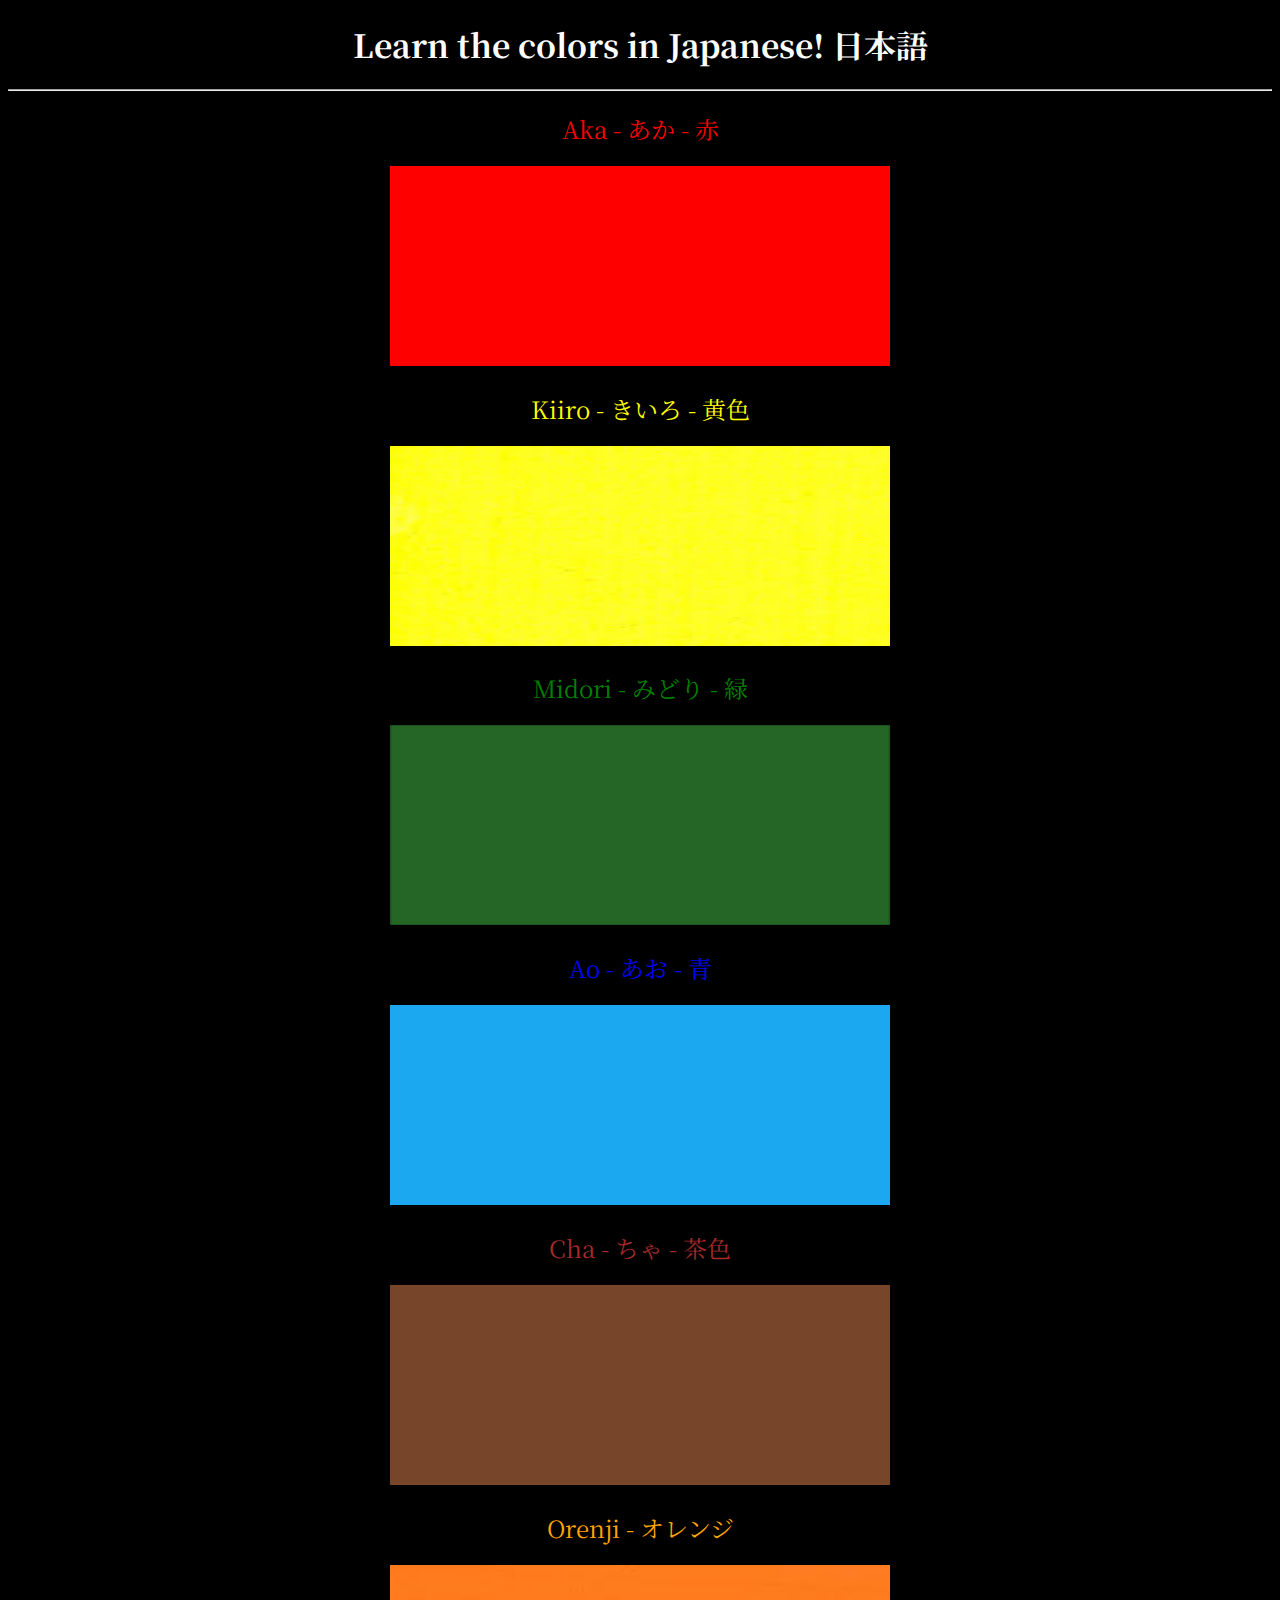
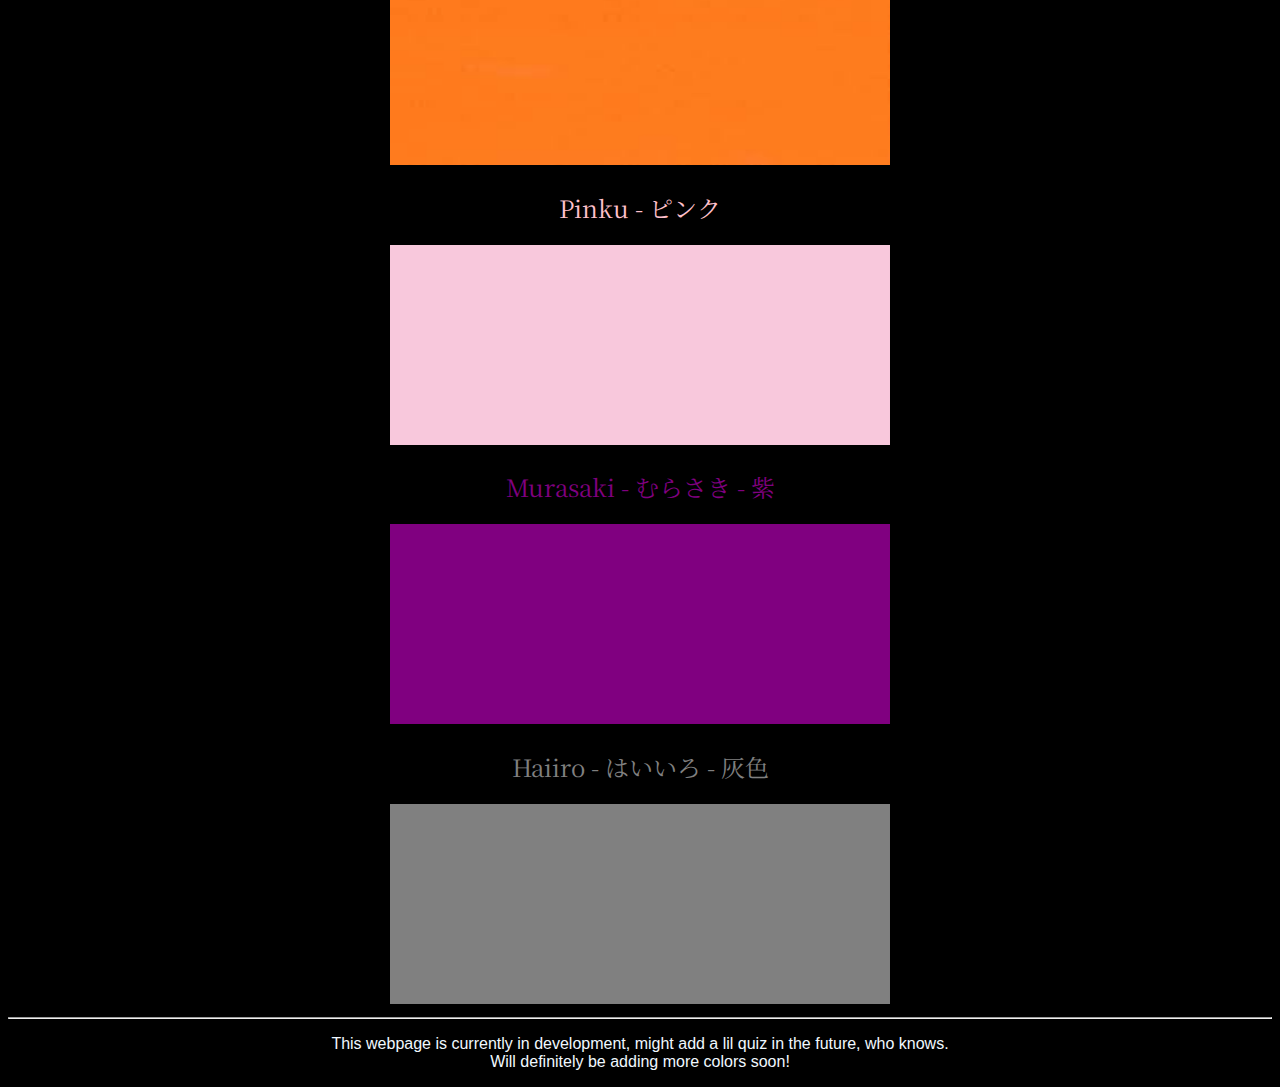
<file: index.html>
<!DOCTYPE html>
<html lang="en">
<head>
    <meta charset="UTF-8">
    <meta name="viewport" content="width=device-width, initial-scale=1.0">
    <title>Japanese Color CSS Project</title>
    <link rel="stylesheet" href="./style.css"/>
    <link rel="preconnect" href="https://fonts.googleapis.com">
    <link rel="preconnect" href="https://fonts.gstatic.com" crossorigin>
    <link href="https://fonts.googleapis.com/css2?family=Noto+Serif+JP&display=swap" rel="stylesheet">
</head>
<body>
    <h1>Learn the colors in Japanese! 日本語</h1>
    <hr />
    <h2 class="color-title" id="red">Aka - あか - 赤</h2>
    <a href="./red.html"><img src="./assets/images/red.png" alt="red" /> </a>

    <h2 class="color-title" id="yellow">Kiiro - きいろ - 黄色</h2>
    <a href="./yellow.html"><img src="./assets/images/yellow.png" alt="yellow" /> </a>

    <h2 class="color-title" id="green">Midori - みどり - 緑</h2>
    <a href="./green.html"><img src="./assets/images/green.png" alt="green" /> </a>

    <h2 class="color-title" id="blue">Ao - あお - 青</h2>
    <a href="./blue.html"><img src="./assets/images/blue.png" alt="blue" /></a>

    <h2 class="color-title" id="brown">Cha - ちゃ - 茶色</h2>
    <a href="./brown.html"><img src="./assets/images/brown.png" alt="brown" /></a>

    <h2 class="color-title" id="orange">Orenji - オレンジ</h2>
    <a href="./orange.html"><img src="./assets/images/orange.png" alt="orange" /></a>

    <h2 class="color-title" id="pink">Pinku - ピンク</h2>
    <a href="./pink.html"><img src="./assets/images/pink.png" alt="pink" /></a>

    <h2 class="color-title" id="purple">Murasaki - むらさき - 紫</h2>
    <a href="./purple.html"><img src="./assets/images/purple.png" alt="purple" /></a>

    <h2 class="color-title" id="gray">Haiiro - はいいろ - 灰色</h2>
    <a href="./gray.html"><img src="./assets/images/gray.png" alt="gray" /></a>

</body>
<hr />
<footer>
    <p class="footer-text">This webpage is currently in development, might add a lil quiz in the future, who knows.<br>
    Will definitely be adding more colors soon!</p>
</footer>
</html>
</file>
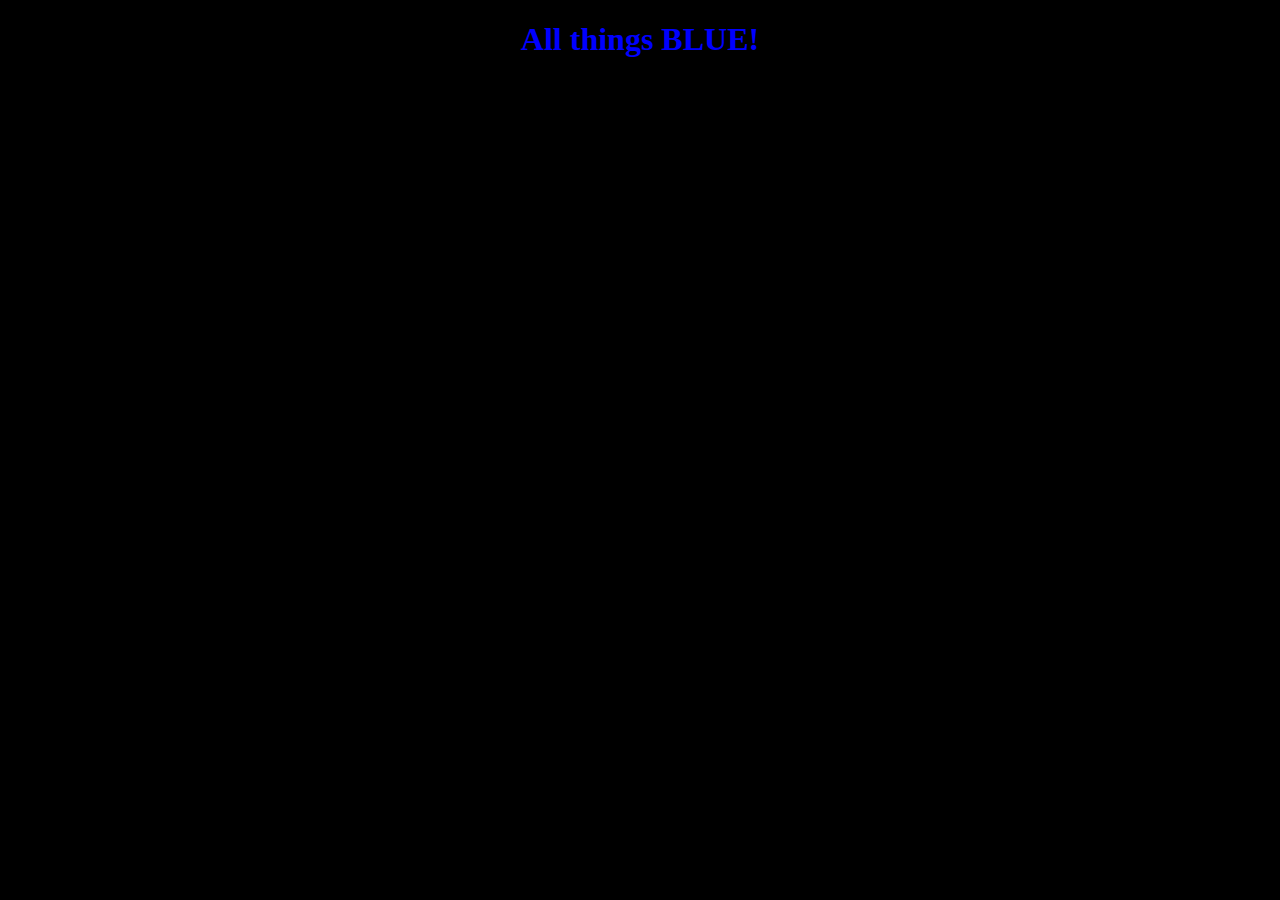
<file: blue.html>
<!DOCTYPE html>
<html lang="en">
<head>
    <meta charset="UTF-8">
    <meta name="viewport" content="width=device-width, initial-scale=1.0">
    <title>Blue Page</title>
    <link rel="stylesheet" href="./style.css"/>
</head>
<body>
    <h1 id="blue">All things BLUE!</h1>
</body>
</html>
</file>
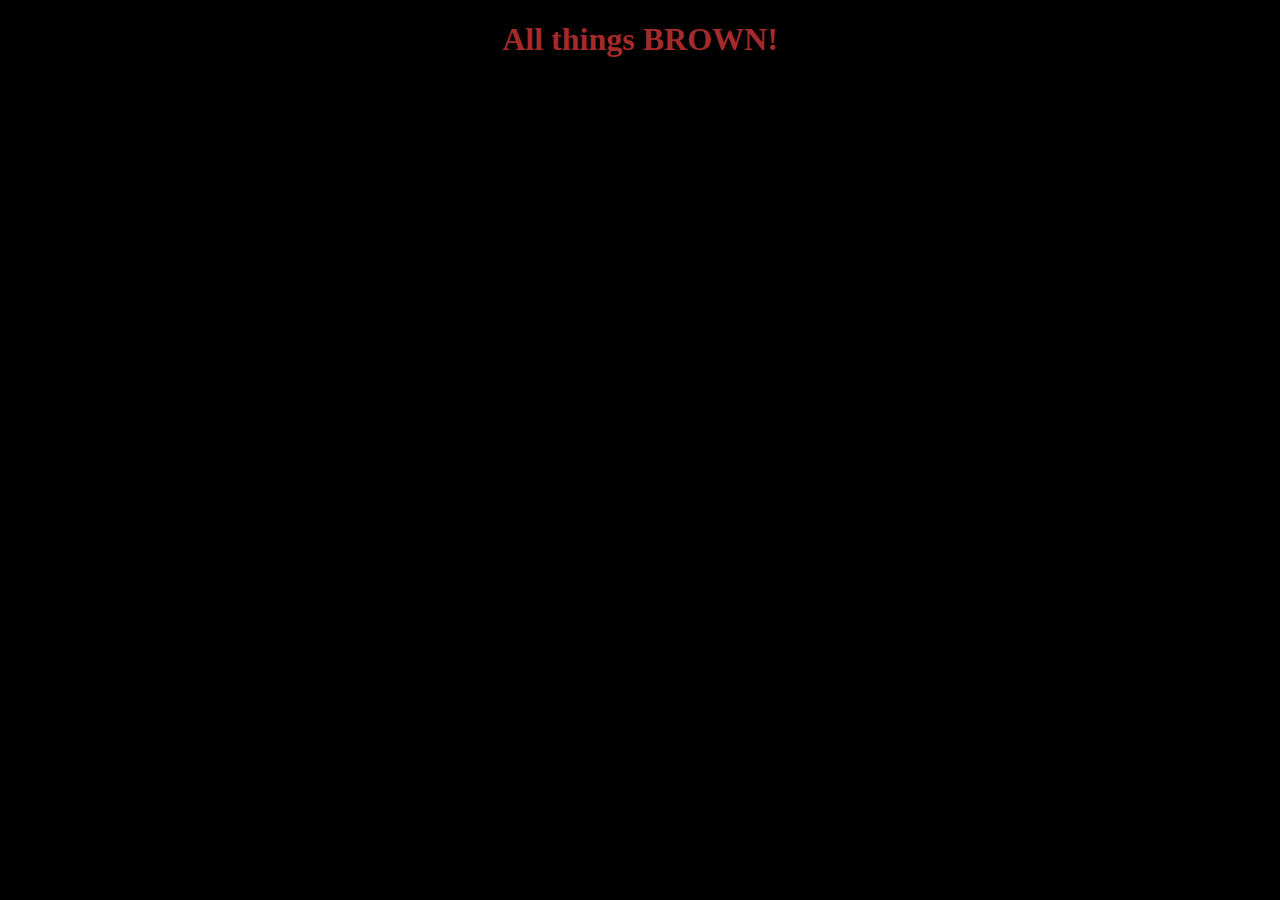
<file: brown.html>
<!DOCTYPE html>
<html lang="en">
<head>
    <meta charset="UTF-8">
    <meta name="viewport" content="width=device-width, initial-scale=1.0">
    <title>Brown Page</title>
    <link rel="stylesheet" href="./style.css"/>
</head>
<body>
    <h1 id="brown">All things BROWN!</h1>
</body>
</html>
</file>
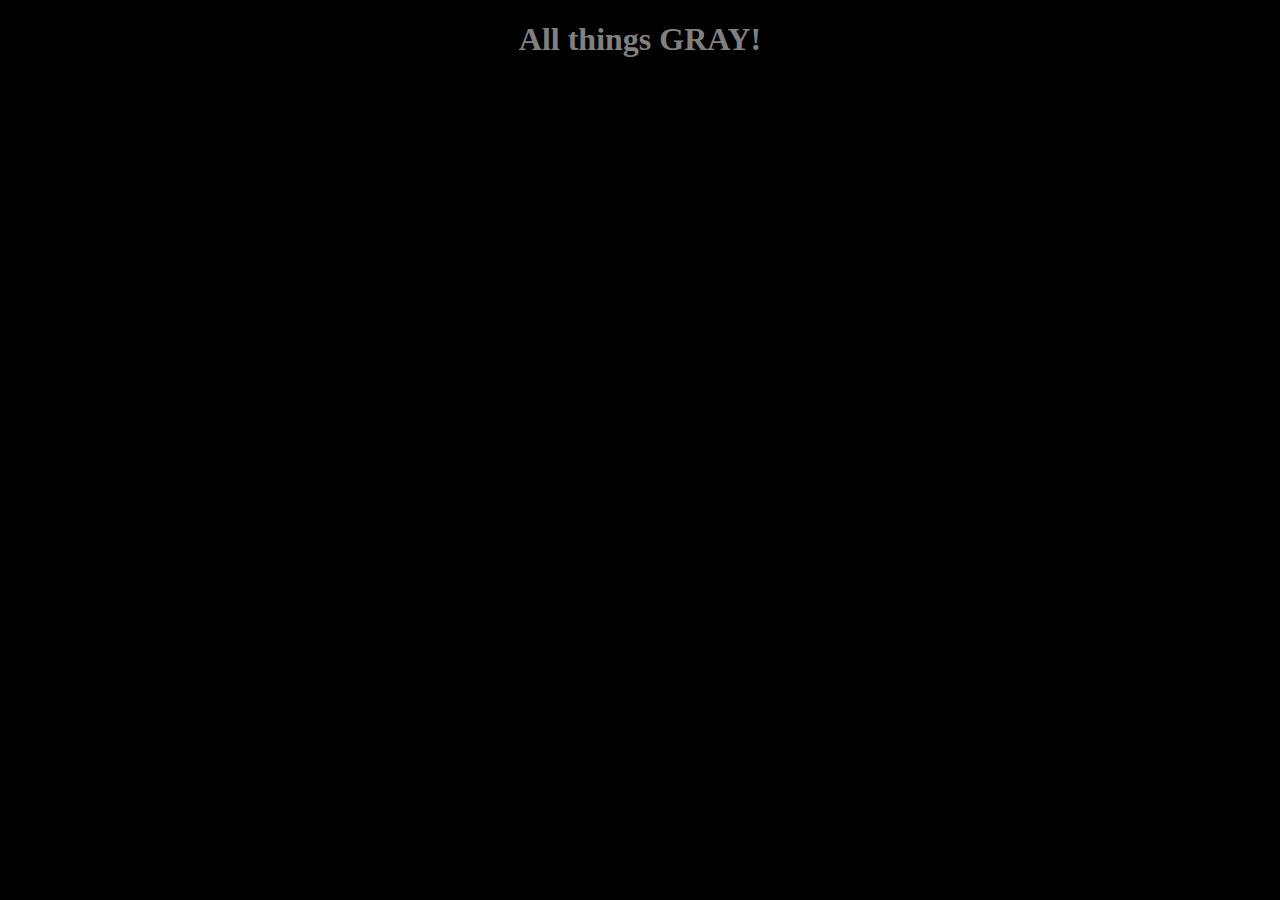
<file: gray.html>
<!DOCTYPE html>
<html lang="en">
<head>
    <meta charset="UTF-8">
    <meta name="viewport" content="width=device-width, initial-scale=1.0">
    <title>Gray Page</title>
    <link rel="stylesheet" href="./style.css"/>
</head>
<body>
    <h1 id="gray">All things GRAY!</h1>
</body>
</html>
</file>
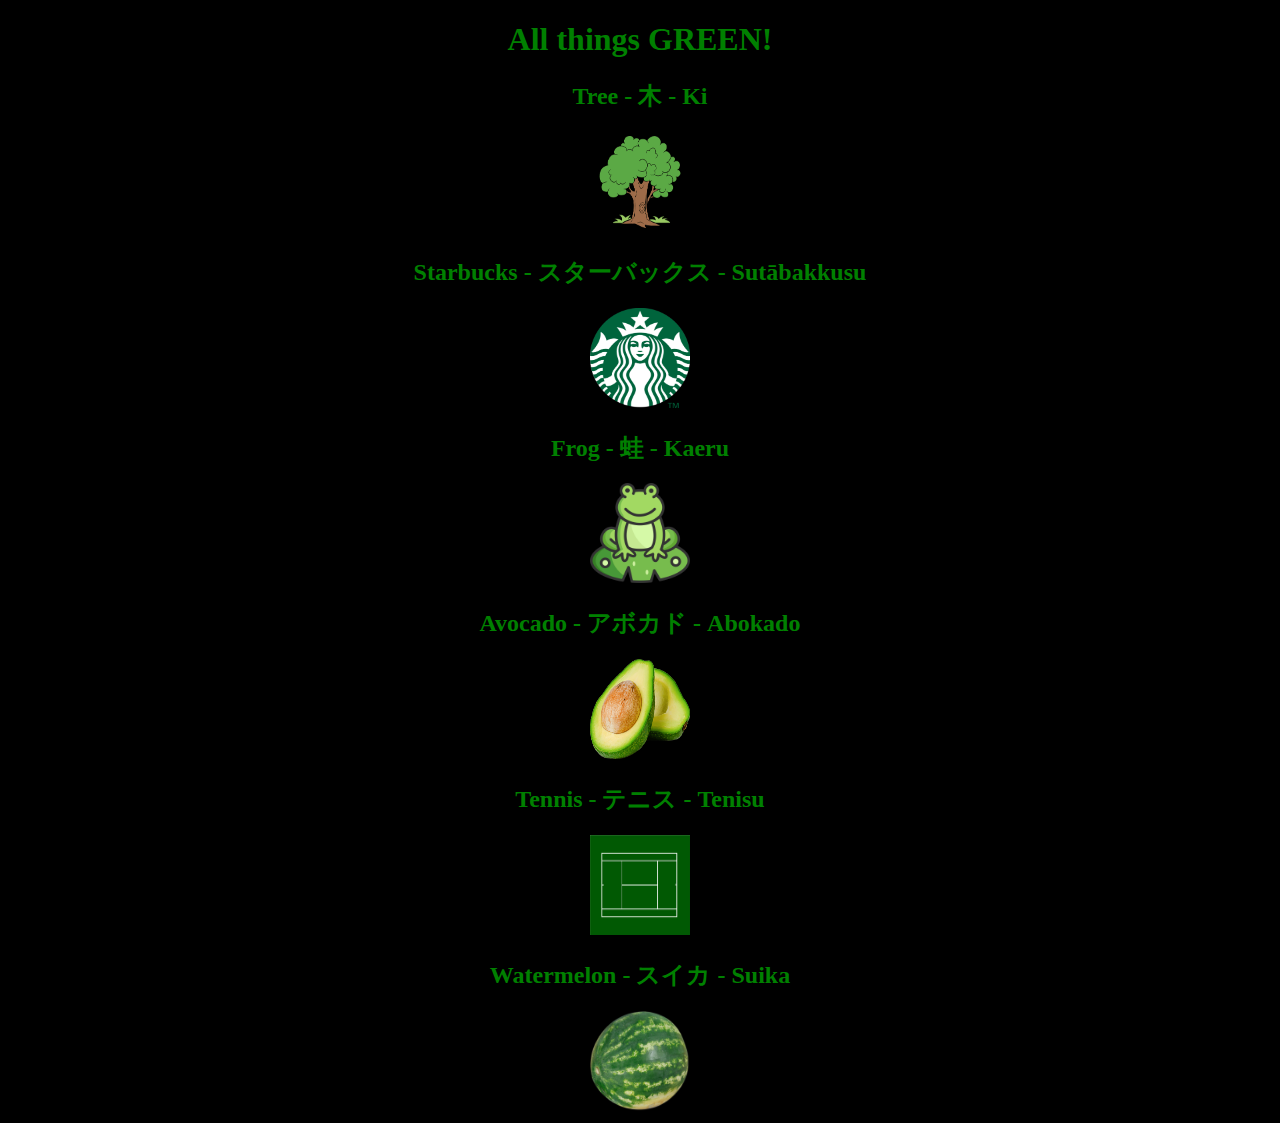
<file: green.html>
<!DOCTYPE html>
<html lang="en">
<head>
    <meta charset="UTF-8">
    <meta name="viewport" content="width=device-width, initial-scale=1.0">
    <title>Green Page</title>
    <link rel="stylesheet" href="./style.css"/>
</head>
<body>
    <h1 id="green">All things GREEN!</h1>

    <h2 id="green">Tree - 木 - Ki</h2>
    <img class="itempictures" src="./assets/images/tree.png" alt="tree"/>
    
    <h2 id="green">Starbucks - スターバックス - Sutābakkusu</h2>
    <img class="itempictures" src="./assets/images/startbucks.png" alt="Starbucks"/>

    <h2 id="green">Frog - 蛙 - Kaeru</h2>
    <img class="itempictures" src="./assets/images/frog.png" alt="frog"/>

    <h2 id="green">Avocado - アボカド - Abokado</h2>
    <img class="itempictures" src="./assets/images/avocado.png" alt="avocado"/>

    <h2 id="green">Tennis - テニス - Tenisu</h2>
    <img class="itempictures" src="./assets/images/tennis.jpg" alt="tennis"/>

    <h2 id="green">Watermelon - スイカ - Suika</h2>
    <img class="itempictures" src="./assets/images/watermelon.png" alt="watermelon"/>
</body>
</html>
</file>
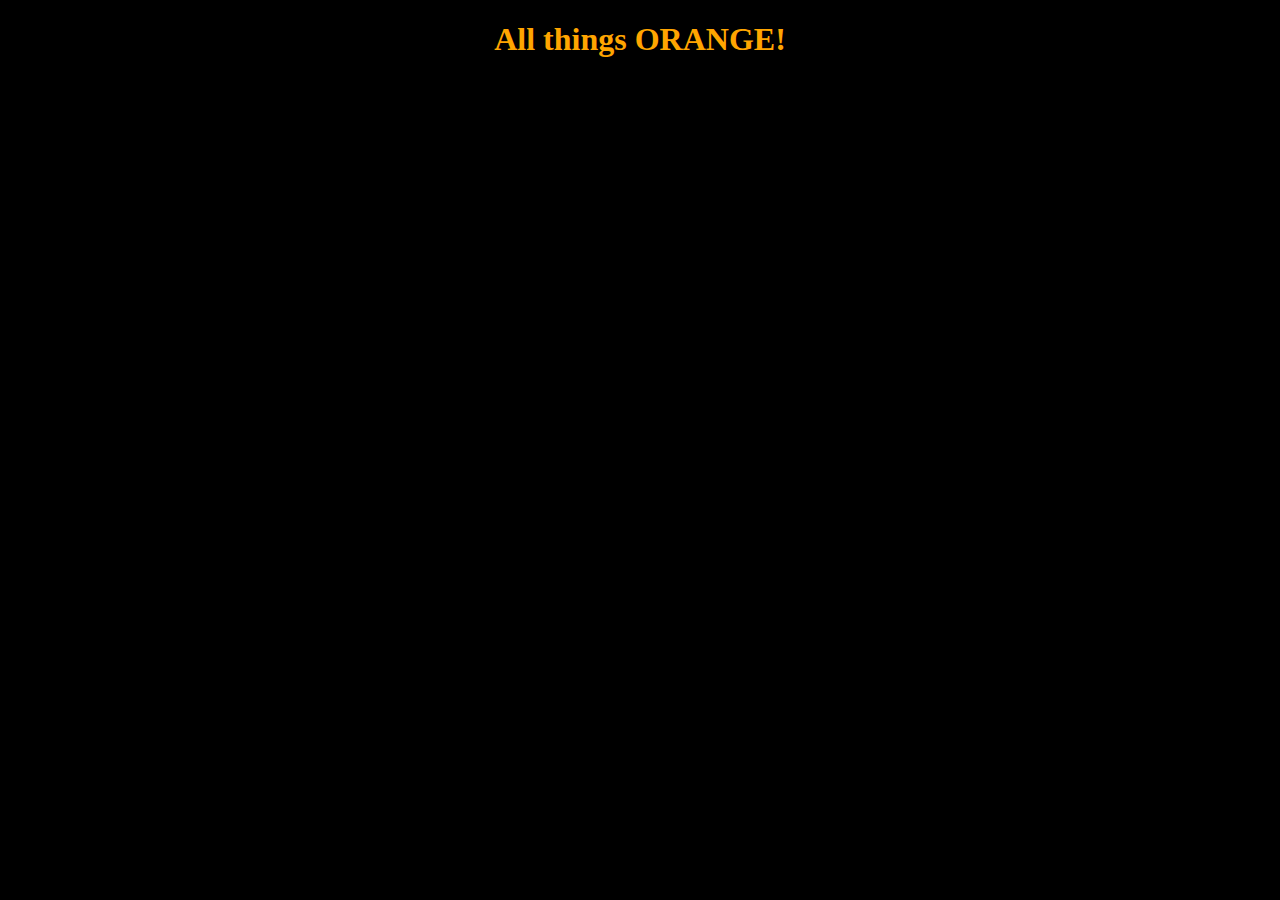
<file: orange.html>
<!DOCTYPE html>
<html lang="en">
<head>
    <meta charset="UTF-8">
    <meta name="viewport" content="width=device-width, initial-scale=1.0">
    <title>Orange Page</title>
    <link rel="stylesheet" href="./style.css"/>
</head>
<body>
    <h1 id="orange">All things ORANGE!</h1>
</body>
</html>
</file>
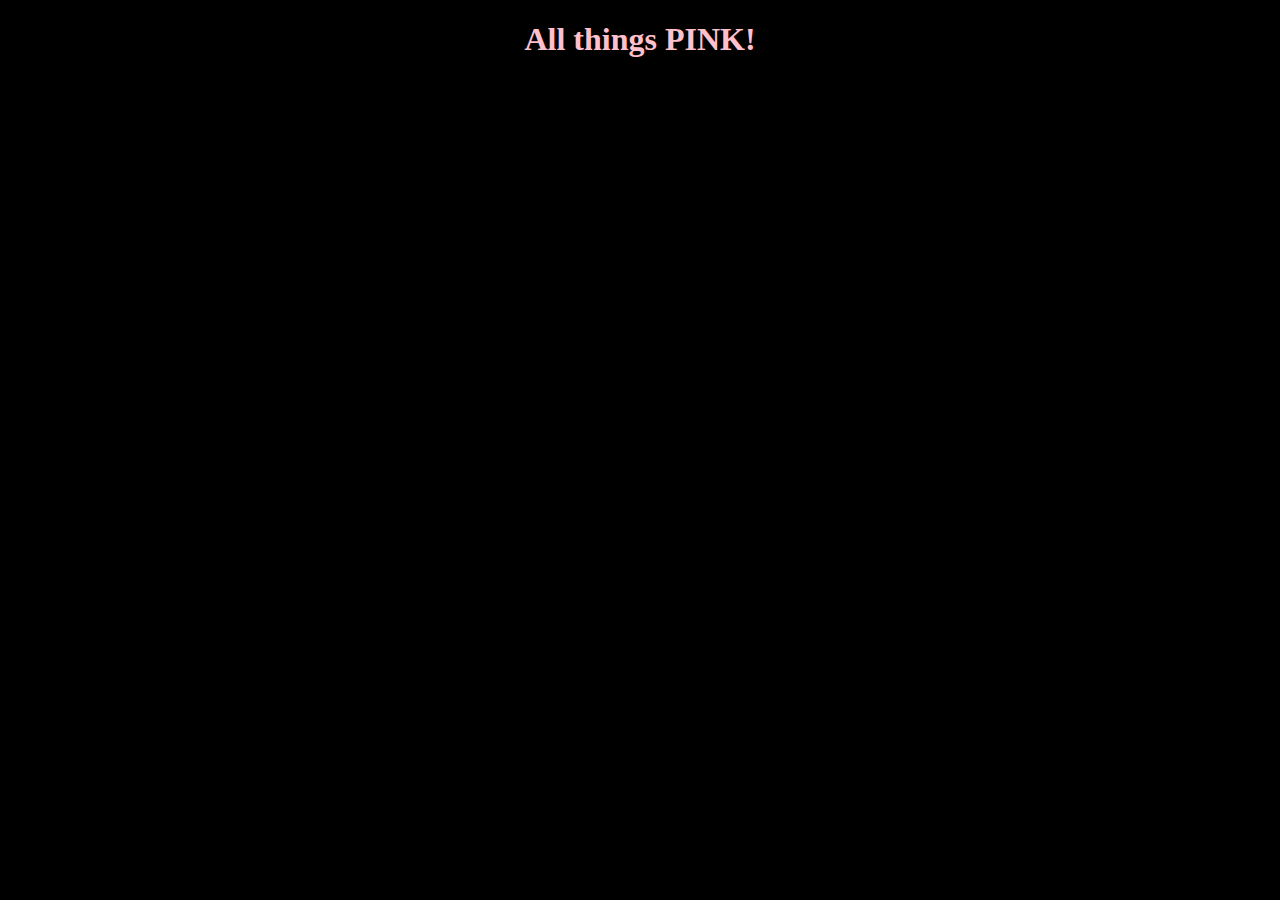
<file: pink.html>
<!DOCTYPE html>
<html lang="en">
<head>
    <meta charset="UTF-8">
    <meta name="viewport" content="width=device-width, initial-scale=1.0">
    <title>Pink Page</title>
    <link rel="stylesheet" href="./style.css"/>
</head>
<body>
    <h1 id="pink">All things PINK!</h1>
</body>
</html>
</file>
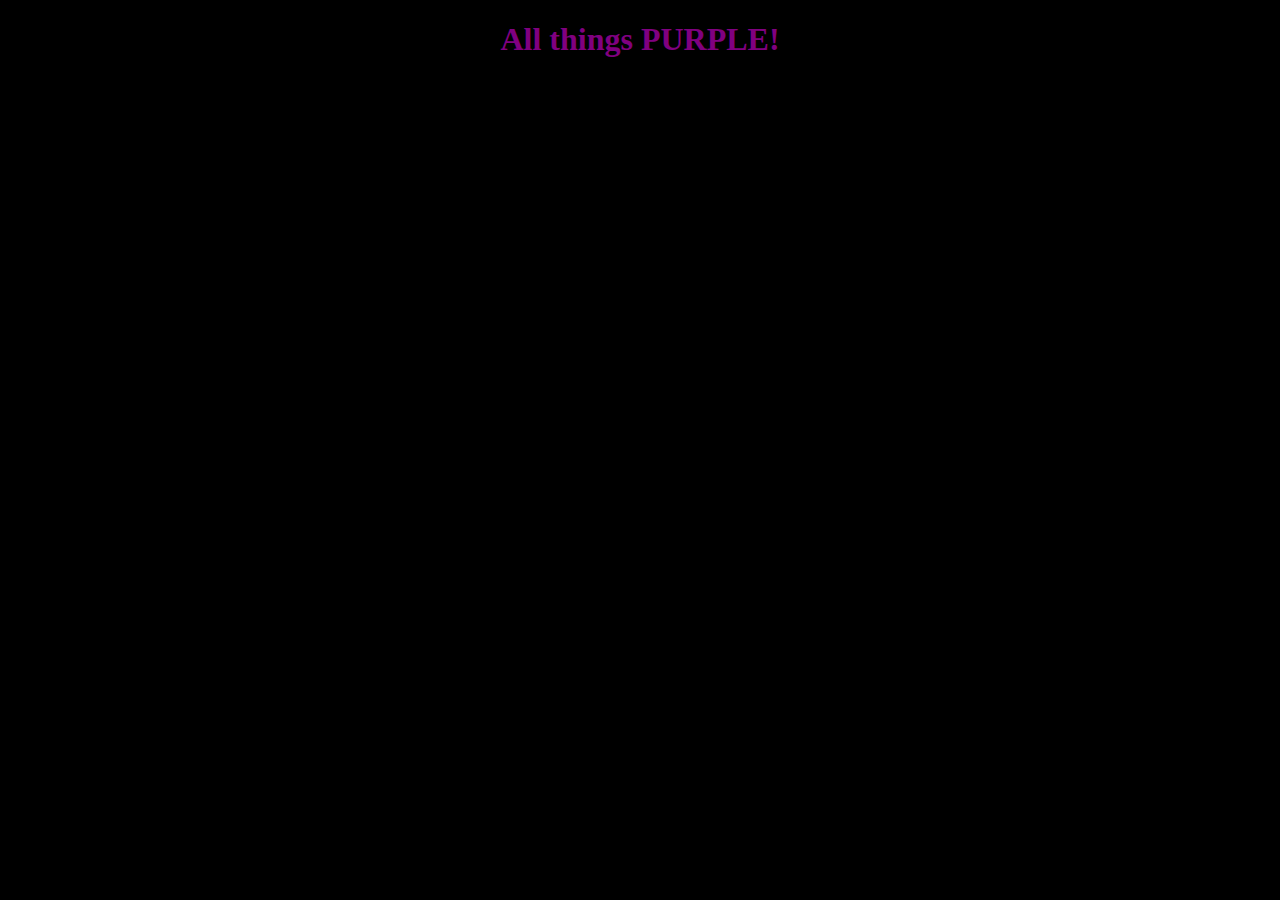
<file: purple.html>
<!DOCTYPE html>
<html lang="en">
<head>
    <meta charset="UTF-8">
    <meta name="viewport" content="width=device-width, initial-scale=1.0">
    <title>Purple Page</title>
    <link rel="stylesheet" href="./style.css"/>
</head>
<body>
    <h1 id="purple">All things PURPLE!</h1>
</body>
</html>
</file>
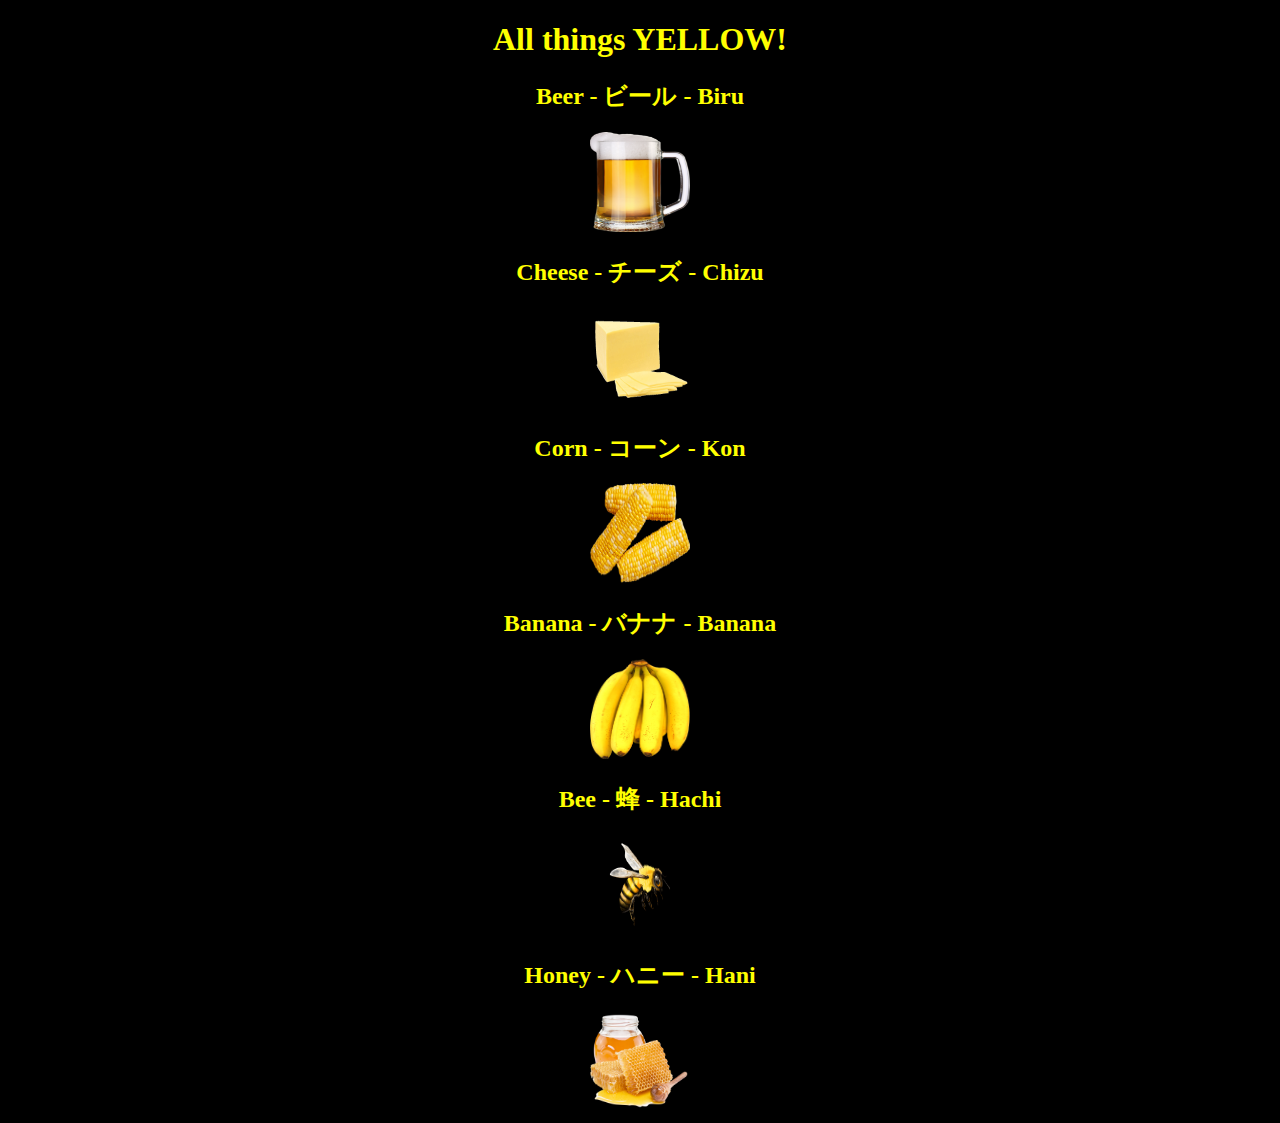
<file: yellow.html>
<!DOCTYPE html>
<html lang="en">
<head>
    <meta charset="UTF-8">
    <meta name="viewport" content="width=device-width, initial-scale=1.0">
    <title>Yellow Page</title>
    <link rel="stylesheet" href="./style.css"/>
</head>
<body>
    <h1 id="yellow">All things YELLOW!</h1>

<div class="row1">
    <h2 id="yellow">Beer - ビール - Biru</h2>
    <img class="itempictures" src="./assets/images/beer.png" alt="beer"/>

    <h2 id="yellow">Cheese - チーズ - Chizu</h2>
    <img class="itempictures" src="./assets/images/cheese.png" alt="cheese"/>
</div>

<div class="row2">
    <h2 id="yellow">Corn - コーン - Kon</h2>
    <img class="itempictures" src="./assets/images/corn.png" alt="corn"/>

    <h2 id="yellow">Banana - バナナ - Banana</h2>
    <img class="itempictures" src="./assets/images/banana.png" alt="banana"/>
</div>

<div class="row3">
    <h2 id="yellow">Bee - 蜂 - Hachi</h2>
    <img class="itempictures" src="./assets/images/bee.png" alt="bee"/>

    <h2 id="yellow">Honey - ハニー - Hani</h2>
    <img class="itempictures" src="./assets/images/honey.png" alt="cheese"/>
</div>

</body>
</html>
</file>
<file: style.css>
.noto-serif jp-regular {
    font-family: "Noto Serif JP", serif;
    font-weight: 400;
    font-style: normal;
  }  

h1{
    color:white;
}
h1.pagetitle{
    color:red;
}
h2.items{
    color: red;
}
.itempictures{
    height: 100px;
    width: 100px;
}
#red{
    color:red;
}
#blue{
    color:blue;
}
#orange{
    color:orange;
}
#green{
    color:green;
}
#yellow{
    color:yellow;
}
#brown{
    color:brown;
}
#pink{
    color:pink;
}
#purple{
    color:purple;
}
#gray{
    color:gray;
}
.color-title{
    font-weight: normal;
}
img{
    height: 200px;
    width: 500px;
}
.footer-text{
    color:aliceblue;
    font-family: 'Gill Sans', 'Gill Sans MT', Calibri, 'Trebuchet MS', sans-serif;
    
}
*{
 text-align: center;
 background-color: black;
 font-family: "Noto Serif JP", serif;
 
}
</file>
